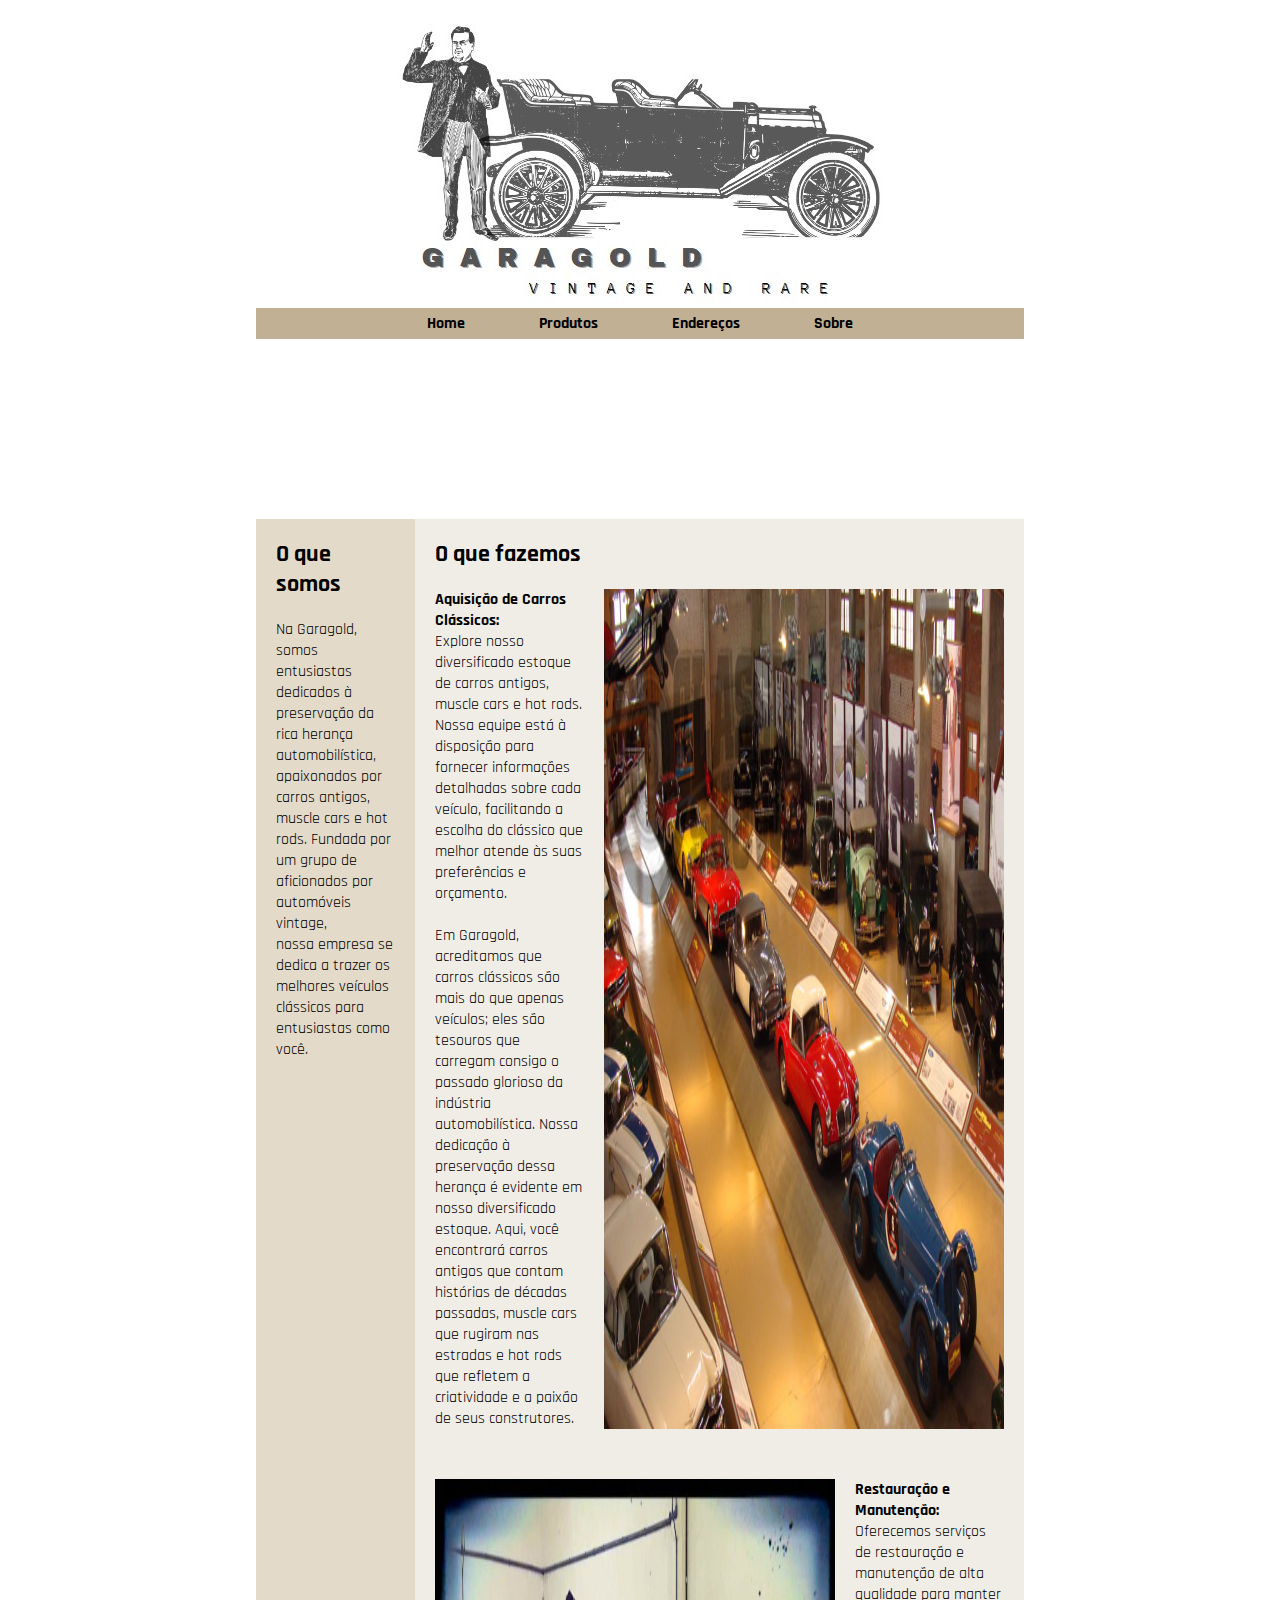
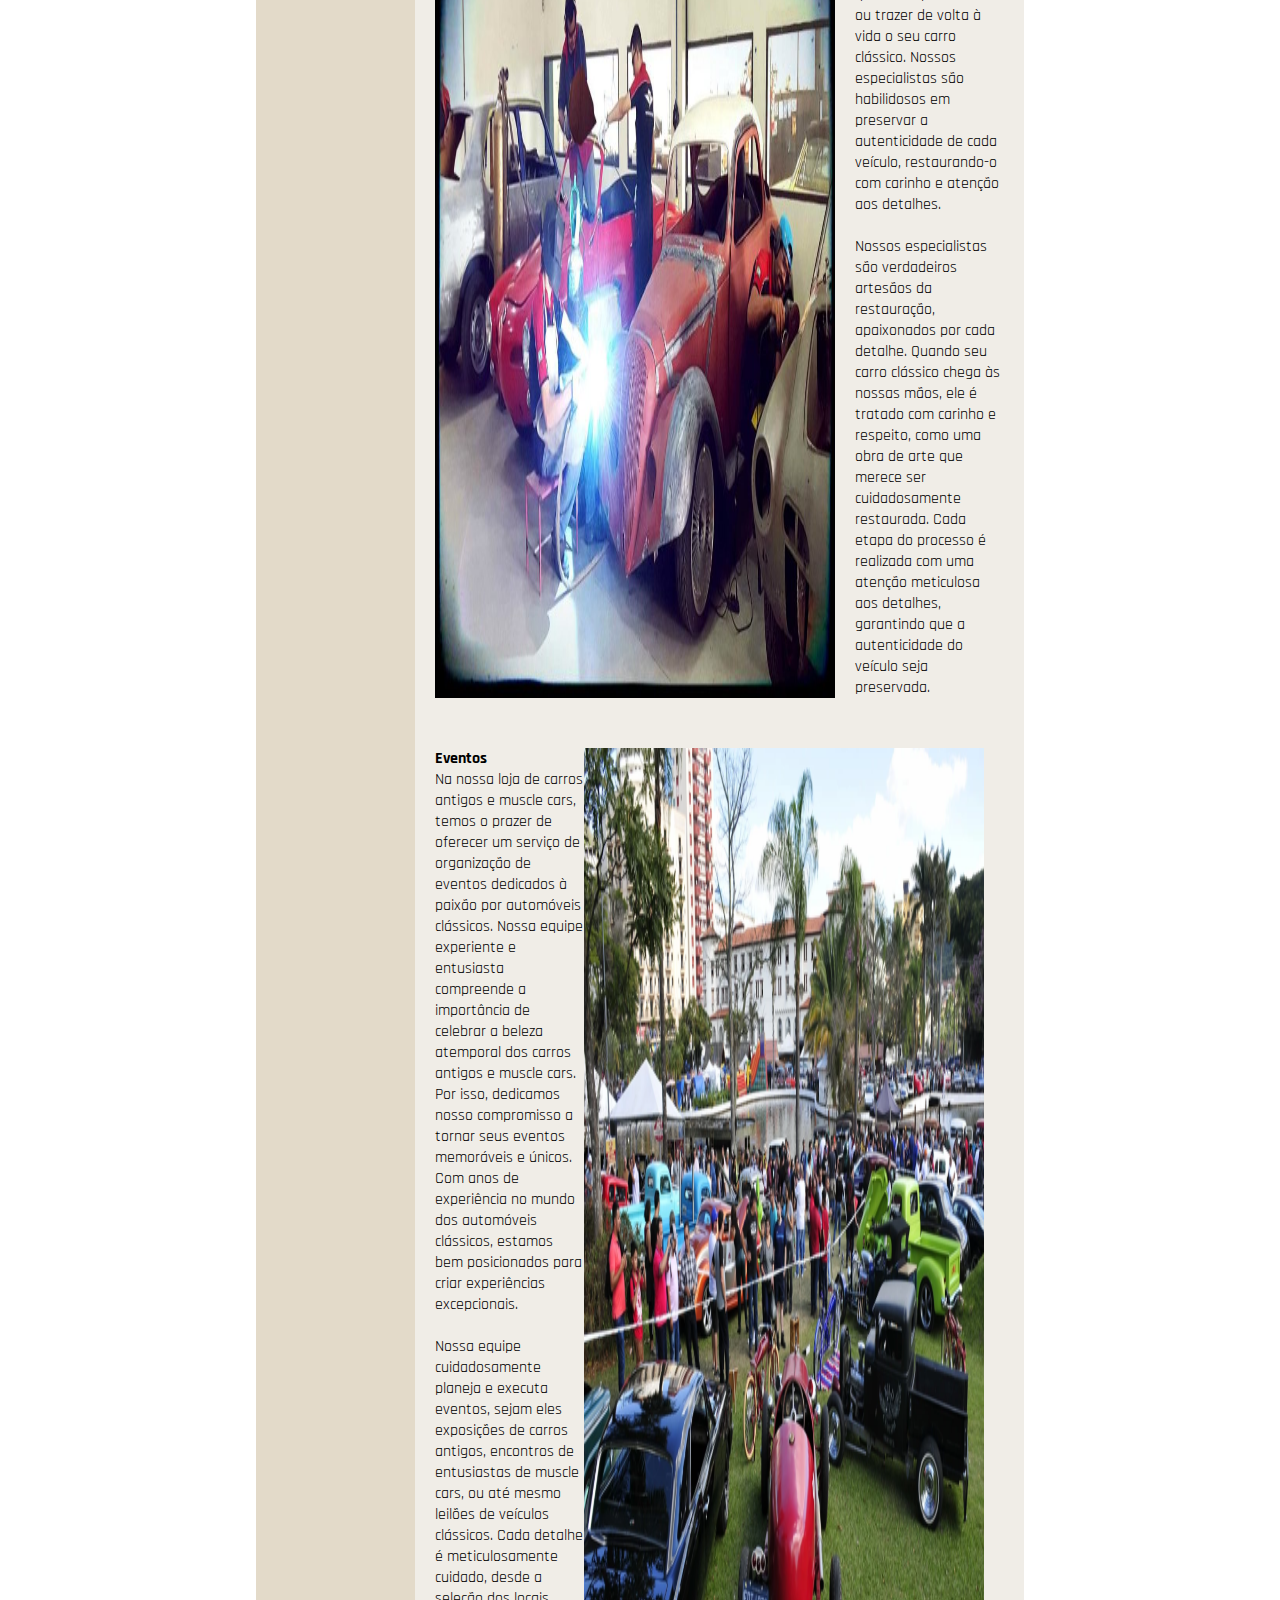
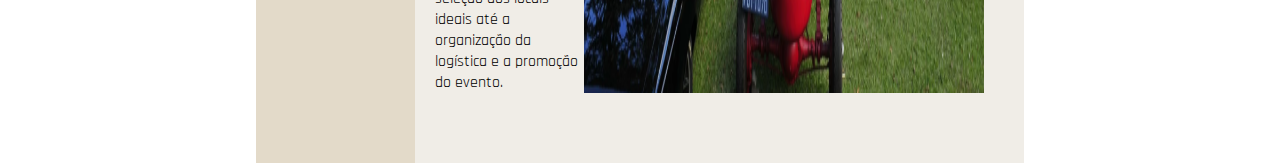
<file: A2 - Parcial 2/index.html>
<!DOCTYPE html>
<html lang="PT-BR">
<head>
    <meta charset="UTF-8">
    <meta name="viewport" content="width=device-width, initial-scale=1.0">
    <meta name="author" content="Felipe Schafranski">
    <meta name="keywords" content="venda de carros, oldschool, muscle cars, carros antigos, alfa romo, bmw325i, DodgeChallenger-1971">
    <link rel="stylesheet" type="text/css" href="style.css">
    <link rel="preconnect" href="https://fonts.googleapis.com">
    <link rel="preconnect" href="https://fonts.gstatic.com" crossorigin>
    <link href="https://fonts.googleapis.com/css2?family=Rajdhani:wght@400;700&display=swap" rel="stylesheet">
    <title>Garagold</title>
</head>

<body class="container">
    <div class="container-body">
        <header>
            <img src="img/Logo.jpg">
            <div class="menu"> 
                    <nav>
                        <ul>
                            <a>Home</a>
                            <a>Produtos</a>
                            <a>Endereços</a>
                            <a>Sobre</a>
                        </ul>
                    </nav>
                </div>
        </header>

        <div class="container-main-inside">
            <main class="main">
                <h2>O que fazemos</h2>
                    <div class="paragrafo-main-1">
                        <div class="texto-paragrafo-main-1">

                            <h4>Aquisição de Carros Clássicos:</h4>

                            <p>Explore nosso diversificado estoque de carros antigos, muscle cars e hot rods. Nossa equipe está
                                à disposição para fornecer informações detalhadas sobre cada veículo, facilitando a escolha do clássico que melhor atende às
                                suas preferências e orçamento.<br><br>
                                Em Garagold, acreditamos que carros clássicos são mais do que apenas veículos; eles são tesouros que carregam consigo o passado
                                glorioso da indústria automobilística. Nossa dedicação à preservação dessa herança é evidente em nosso diversificado estoque. 
                                Aqui, você encontrará carros antigos que contam histórias de décadas passadas, muscle cars que rugiram nas estradas e hot rods 
                                que refletem a criatividade e a paixão de seus construtores.</p>

                        </div>    

                        <img src="img/FotoLoja.jpg">
                        
                    </div>
                    
                    <div class="paragrafo-main-2">
                        <div class="texto-paragrafo-main-2">

                            <h4>Restauração e Manutenção:</h4>

                            <p>Oferecemos serviços de restauração e manutenção de alta qualidade para manter ou trazer de volta à vida
                                o seu carro clássico. Nossos especialistas são habilidosos em preservar a autenticidade de cada veículo,
                                restaurando-o com carinho e atenção aos detalhes.<br><br>
                                Nossos especialistas são verdadeiros artesãos da restauração, apaixonados por cada detalhe. 
                                Quando seu carro clássico chega às nossas mãos, ele é tratado com carinho e respeito, 
                                como uma obra de arte que merece ser cuidadosamente restaurada. Cada etapa do processo é realizada 
                                com uma atenção meticulosa aos detalhes, garantindo que a autenticidade do veículo seja preservada.</p>

                        </div>    

                        <img src="img/RestauracaoCarroAntigo.jpg">
                    </div>

                    <div class="paragrafo-main-3">
                        <div class="texto-paragrafo-main-3">

                            <h4>Eventos</h4>

                            <p>Na nossa loja de carros antigos e muscle cars, temos o prazer de oferecer um serviço de organização de eventos 
                                dedicados à paixão por automóveis clássicos. Nossa equipe experiente e entusiasta compreende a importância de celebrar 
                                a beleza atemporal dos carros antigos e muscle cars. Por isso, dedicamos nosso compromisso a tornar seus eventos memoráveis e únicos.
                                Com anos de experiência no mundo dos automóveis clássicos, estamos bem posicionados para criar experiências excepcionais.<br><br> 
                                Nossa equipe cuidadosamente planeja e executa eventos, sejam eles exposições de carros antigos, encontros de entusiastas de 
                                muscle cars, ou até mesmo leilões de veículos clássicos. Cada detalhe é meticulosamente cuidado, desde a seleção dos locais 
                                ideais até a organização da logística e a promoção do evento.</p>

                        </div>    

                        <img src="img/EventoCarroAntigo.png">
                    </div>
            </main>

            <aside class="aside">
                <h2>O que somos</h2>
                    <div class="paragrafo-aside-1">
                        <p>Na Garagold, somos entusiastas dedicados à preservação da rica herança automobilística,<br> 
                            apaixonados por carros antigos, muscle cars e hot rods. Fundada por um grupo de aficionados por automóveis vintage,<br>
                            nossa empresa se dedica a trazer os melhores veículos clássicos para entusiastas como você.</p>
            </aside>
        </div>
    </div>
</body>

</html>
</file>
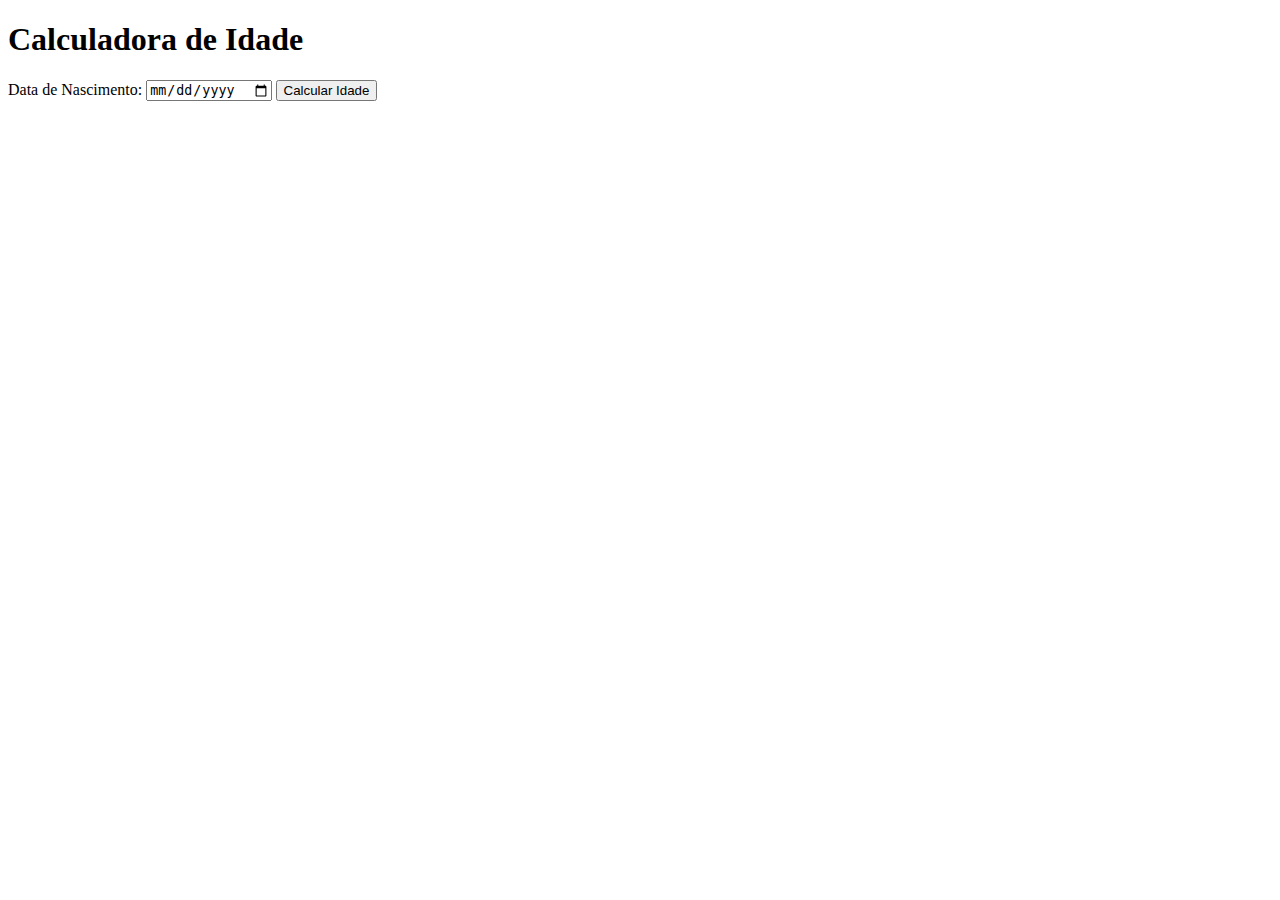
<file: A2 - Parcial 3/Questão 3/index.html>
<!DOCTYPE html>
<html>
  <head>
    <meta charset="UTF-8">
    <meta name="viewport" content="width=device-width, initial-scale=1.0">
    <meta name="author" content="Felipe Schafranski">
    <meta name="keywords" content="Calcula Idade">
    <title>Calcula Idade</title>
    <script src="scripts.js"></script>
  </head>
  <body>
    <h1>Calculadora de Idade</h1>
    <label for="data-nascimento">Data de Nascimento:</label>
    <input type="date" id="data-nascimento">
    <button onclick="calcularIdade()">Calcular Idade</button>
    <p id="idade"></p>
  </body>
</html>
</file>
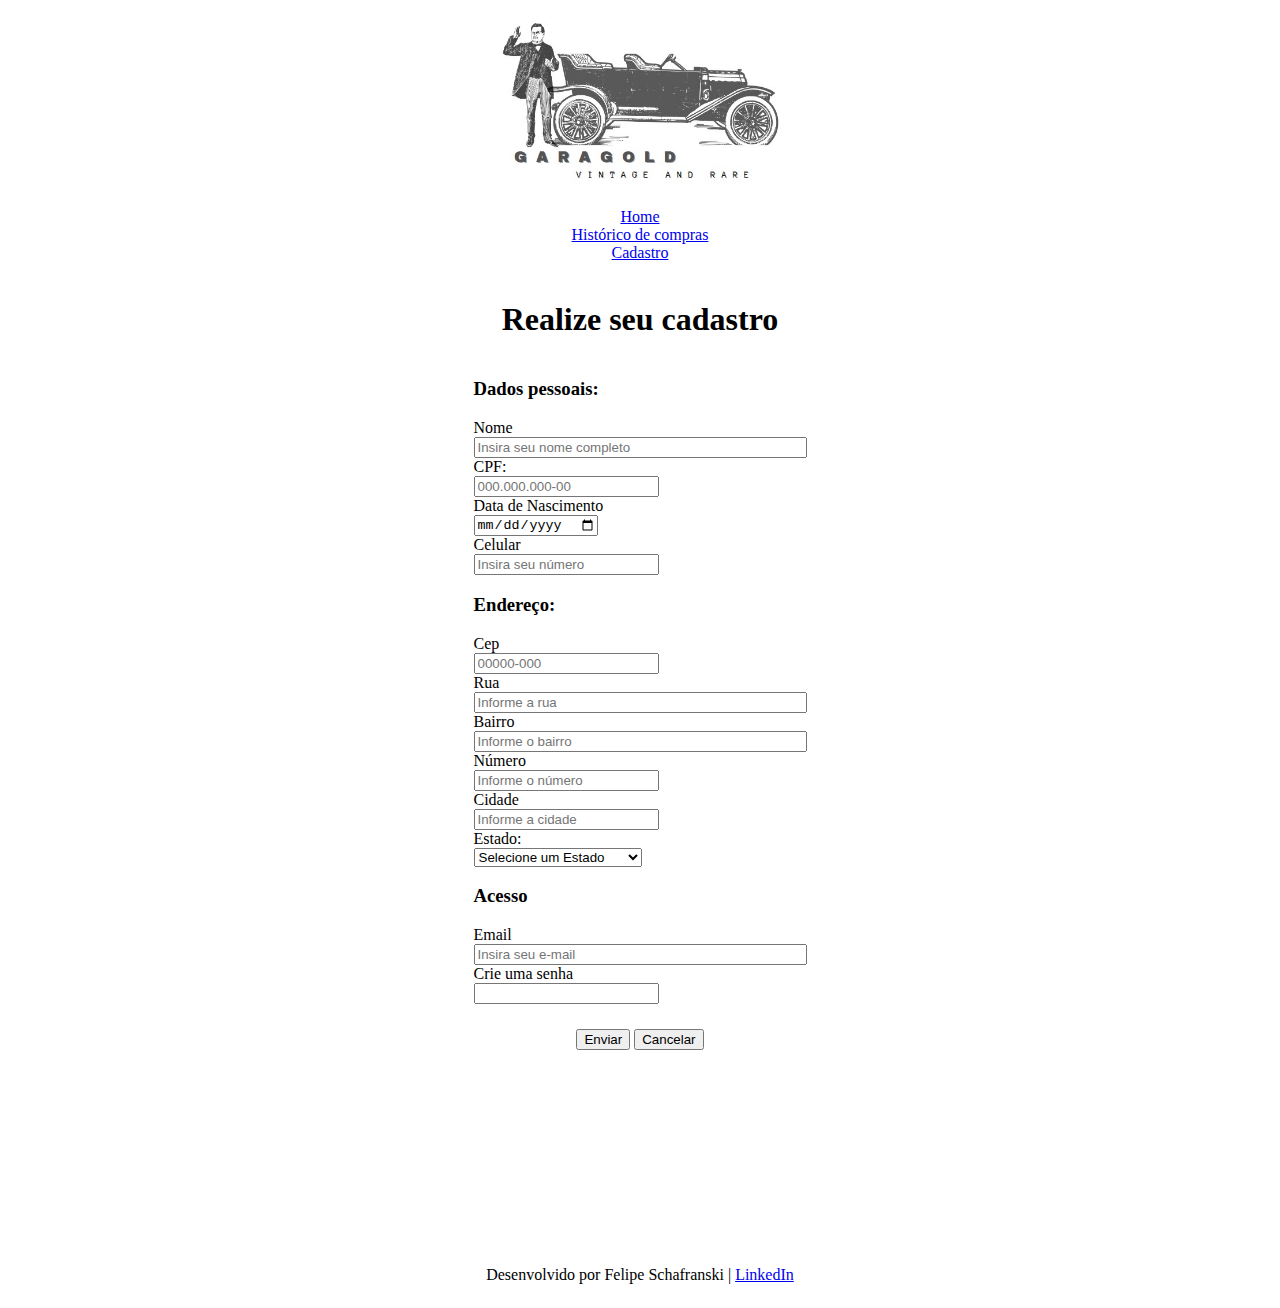
<file: cadastro.html>
<!DOCTYPE html>
<html lang="en">
<head>
    <meta charset="UTF-8">
    <meta name="viewport" content="width=device-width, initial-scale=1.0">
    <meta name="author" content="Felipe Schafranski">
    <meta name="keywords" content="venda de carros, oldschool, muscle cars, carros antigos, alfa romo, bmw325i, DodgeChallenger-1971">
    <title>Garagold</title>
</head>


<body>
    <header>
        <div style="text-align: center; ">
            <img src="img/Logo.jpg" alt="CarNation" style="width: 300px;">
            <nav>
                <ul style="display: inline; margin-right: 20px;">
                    <li><a href="home.html">Home</a></li>
                    <li><a href="historico.html">Histórico de compras</a></li>
                    <li><a href="cadastro.html">Cadastro</a></li>
                </ul>
            </nav>
        </div>
    </header>
    
    <h1 style="display: flex; justify-content: center; align-items: center;">Realize seu cadastro</h1>
    <main style="display: flex; justify-content: center; align-items: center;">

        <form id="fomulario_cadastro">

            <p><h3>Dados pessoais:</h3></p>

            <div>
                <label for="username">Nome<br></label>
                <input type="text" id="username" name="username" placeholder="Insira seu nome completo" style="padding-right: 150px;" />
            </div>
            
            <div>
                <label for="cpf">CPF:<br></label>
                <input type="text" id="cpf" name="cpf" maxlength="14" placeholder="000.000.000-00">
            </div>

            <div>
                <label for="dataNascimento">Data de Nascimento<br></label>
                <input type="date" id="dataNascimento" name="dataNascimento" />
            </div>

            <div>
                <label for="celular">Celular<br></label>
                <input type="number" id="celular" name="celular" placeholder="Insira seu número"/>
            </div>

            <p><h3>Endereço:</h3></p>

            <div>
                <label for="cep">Cep<br></label>
                <input type="text" id="cep" name="cep" maxlength="9" placeholder="00000-000"/>
            </div>

            <div>
                <label for="bairro">Rua<br></label>
                <input type="text" id="rua" name="rua" placeholder="Informe a rua" style="padding-right: 150px;"/>
            </div>
            
            <div>
                <label for="bairro">Bairro<br></label>
                <input type="text" id="bairro" name="bairro" placeholder="Informe o bairro" style="padding-right: 150px;"/>
            </div>

            <div>
                <label for="numero">Número<br></label>
                <input type="number" id="numero" name="numero" placeholder="Informe o número"/>
            </div>

            <div>
                <label for="cidade">Cidade<br></label>
                <input type="text" id="cidade" name="cidade" placeholder="Informe a cidade"/>
            </div>

            <div>
                <label for="estado">Estado:<br></label>
                <select id="estado" name="estado" style="padding-right: 20px;">
                    <option value="">Selecione um Estado</option>
                    <option value="AC">Acre</option>
                    <option value="AL">Alagoas</option>
                    <option value="AP">Amapá</option>
                    <option value="AM">Amazonas</option>
                    <option value="BA">Bahia</option>
                    <option value="CE">Ceará</option>
                    <option value="DF">Distrito Federal</option>
                    <option value="ES">Espírito Santo</option>
                    <option value="GO">Goiás</option>
                    <option value="MA">Maranhão</option>
                    <option value="MT">Mato Grosso</option>
                    <option value="MS">Mato Grosso do Sul</option>
                    <option value="MG">Minas Gerais</option>
                    <option value="PA">Pará</option>
                    <option value="PB">Paraíba</option>
                    <option value="PR">Paraná</option>
                    <option value="PE">Pernambuco</option>
                    <option value="PI">Piauí</option>
                    <option value="RJ">Rio de Janeiro</option>
                    <option value="RN">Rio Grande do Norte</option>
                    <option value="RS">Rio Grande do Sul</option>
                    <option value="RO">Rondônia</option>
                    <option value="RR">Roraima</option>
                    <option value="SC">Santa Catarina</option>
                    <option value="SP">São Paulo</option>
                    <option value="SE">Sergipe</option>
                    <option value="TO">Tocantins</option>
                </select>
            </div>



            <p><h3>Acesso</h3></p>

            <div>
                <label for="email">Email</label>
                <br>
                <input type="email" id="email" name="email" placeholder="Insira seu e-mail" style="padding-right: 150px;" />
            </div>

            <div>
                <label for="senha">Crie uma senha</label>
                <br>
                <input type="password" id="senha" name="senha"/>
            </div>
    
            <div style="text-align: center; padding-top: 25px;">
                <button type="submit">Enviar</button>
                <button type="reset">Cancelar</button>
            </div>

        </form>
    </main>

    <footer style="display: flex; justify-content: center; align-items: center; padding-top: 200px;">
        <p>Desenvolvido por Felipe Schafranski  |  <a href="https://www.linkedin.com/in/felipe-schafranski-15886b217/">LinkedIn</a></p>
    </footer>
</body>
</html>
</file>
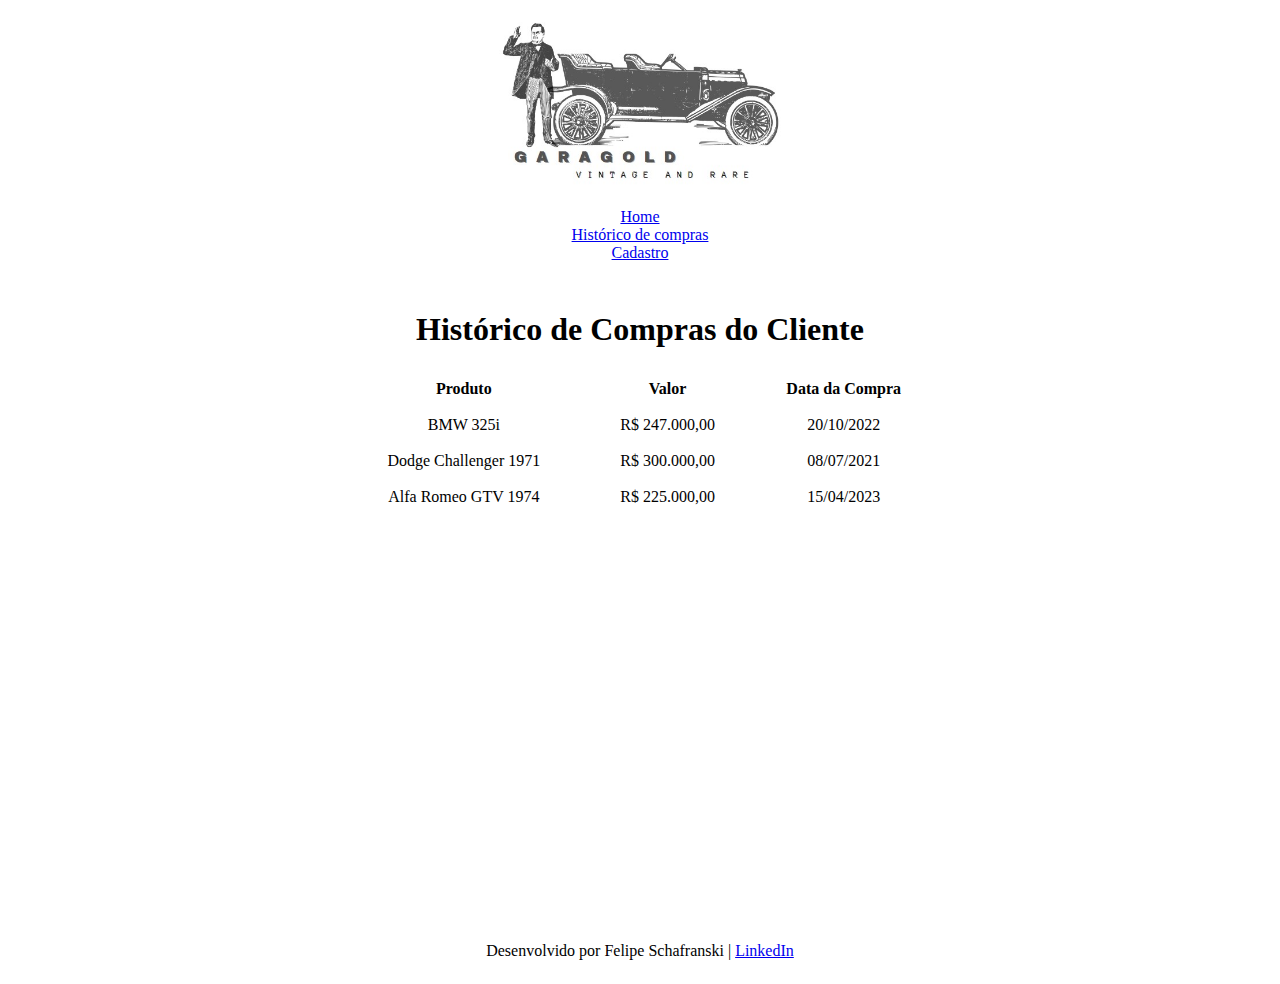
<file: historico.html>
<!DOCTYPE html>
<html lang="en">
<head>
    <meta charset="UTF-8">
    <meta name="viewport" content="width=device-width, initial-scale=1.0">
    <meta name="author" content="Felipe Schafranski">
    <meta name="keywords" content="venda de carros, oldschool, muscle cars, carros antigos, alfa romo, bmw325i, DodgeChallenger-1971">
    <title>Garagold</title>
</head>

<body>

    <header>
        <div style="text-align: center; ">
            <img src="img/Logo.jpg" alt="CarNation" style="width: 300px;">
            <nav>
                <ul style="display: inline; margin-right: 20px;">
                    <li><a href="home.html">Home</a></li>
                    <li><a href="historico.html">Histórico de compras</a></li>
                    <li><a href="cadastro.html">Cadastro</a></li>
                </ul>
            </nav>
        </div>
    </header>

    <main>
        <div style="max-width: 600px; margin: 0 auto; padding: 10px;">
            <h1 style="text-align: center;">Histórico de Compras do Cliente</h1>
            <table style="width: 100%; margin-top: 10px;">
                <thead>
                    <tr>
                        <th style="padding: 8px; ;">Produto</th>
                        <th style="padding: 8px;">Valor</th>
                        <th style="padding: 8px;">Data da Compra</th>
                    </tr>
                </thead>
                <tbody>
                    <tr style="text-align: center;">
                        <td style="padding: 8px;">BMW 325i</td>
                        <td style="padding: 8px;">R$ 247.000,00</td>
                        <td style="padding: 8px;">20/10/2022</td>
                    </tr>

                    <tr style="text-align: center;">
                        <td style="padding: 8px;">Dodge Challenger 1971</td>
                        <td style="padding: 8px;">R$ 300.000,00</td>
                        <td style="padding: 8px;">08/07/2021</td>
                    </tr>

                    <tr style="text-align: center;">
                        <td style="padding: 8px;">Alfa Romeo GTV 1974</td>
                        <td style="padding: 8px;">R$ 225.000,00</td>
                        <td style="padding: 8px;">15/04/2023</td>
                    </tr>
                </tbody>
            </table>
        </div>
    </main>

    <footer style="display: flex; justify-content: center; align-items: center; padding-top: 400px;">
        <p>Desenvolvido por Felipe Schafranski  |  <a href="https://www.linkedin.com/in/felipe-schafranski-15886b217/">LinkedIn</a></p>
    </footer>
</body>
</html>
</file>
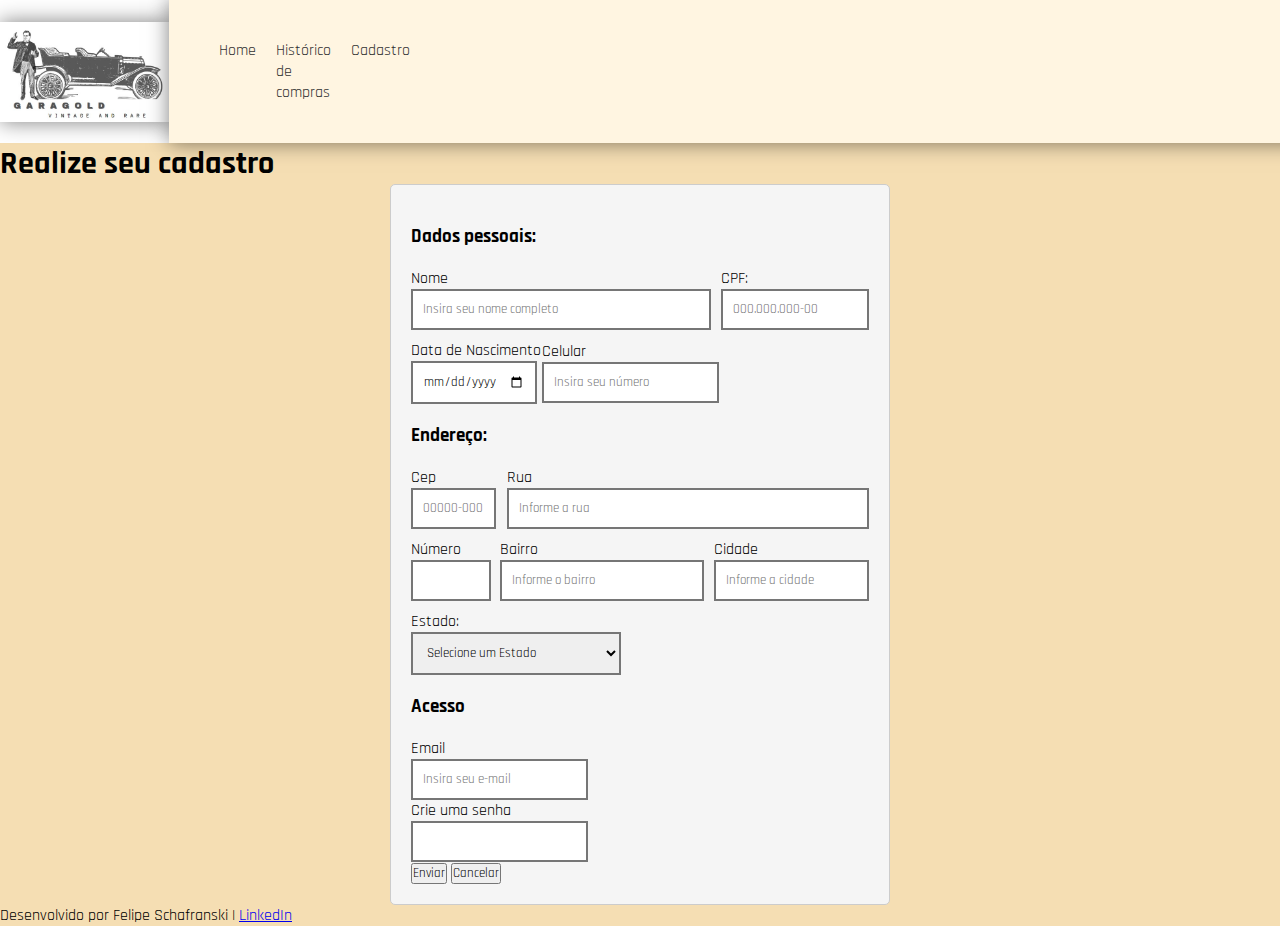
<file: A2 - Parcial 1/cadastro.html>
<!DOCTYPE html>
<html lang="pt-br">
<head>
    <meta charset="UTF-8">
    <meta name="viewport" content="width=device-width, initial-scale=1.0">
    <meta name="author" content="Felipe Schafranski">
    <meta name="keywords" content="venda de carros, oldschool, muscle cars, carros antigos, alfa romo, bmw325i, DodgeChallenger-1971">
    <link rel="stylesheet" type="text/css" href="styles.css">
    <link rel="preconnect" href="https://fonts.googleapis.com">
    <link rel="preconnect" href="https://fonts.gstatic.com" crossorigin>
    <link href="https://fonts.googleapis.com/css2?family=Rajdhani:wght@400;700&display=swap" rel="stylesheet">
    <title>Garagold</title>
</head>

<body class="container">
        <header class="header">
            <div class="header-container">
                    <img src="img/Logo.jpg" alt="CarNation">
                <div class="menu">
                    <nav>
                        <ul>
                            <li><a href="home.html">Home</a></li>
                            <li><a href="historico.html">Histórico de compras</a></li>
                            <li><a href="cadastro.html">Cadastro</a></li>
                        </ul>
                    </nav>
                </div>
            </div>
        </header>
    <h1>Realize seu cadastro</h1>
    <main class="main">
        <div class="form-container">
            <form id="fomulario_cadastro" class="form">

                <p><h3>Dados pessoais:</h3></p>
            <div class="form-grupo">   
                <div class="form-item">
                    <label for="username">Nome<br></label>
                    <input type="text" id="username" name="username" placeholder="Insira seu nome completo" />
                </div>
                
                <div class="form-item">
                    <label for="cpf">CPF:<br></label>
                    <input type="text" id="cpf" name="cpf" maxlength="14" placeholder="000.000.000-00">
                </div>
            </div>

            <div class="form-grupo">
                <div class="form-item">
                    <label for="dataNascimento">Data de Nascimento<br></label>
                    <input type="date" id="dataNascimento" name="dataNascimento" />
                </div>

                <div class="form-item">
                    <label for="celular">Celular<br></label>
                    <input type="number" id="celular" name="celular" placeholder="Insira seu número"/>
                </div>
            </div>    

                <p><h3>Endereço:</h3></p>

            <div class="form-grupo">    
                <div  class="form-item">
                    <label for="cep">Cep<br></label>
                    <input type="text" id="cep" name="cep" maxlength="9" placeholder="00000-000"/>
                </div>

                <div  class="form-item">
                    <label for="rua">Rua<br></label>
                    <input type="text" id="rua" name="rua" placeholder="Informe a rua"/>
                </div>
            </div>

            <div class="form-grupo"> 
                <div  class="form-item">
                    <label for="numero">Número<br></label>
                    <input type="number" id="numero" name="numero" />
                </div>
                
                <div  class="form-item">
                    <label for="bairro">Bairro<br></label>
                    <input type="text" id="bairro" name="bairro" placeholder="Informe o bairro"/>
                </div>

                <div  class="form-item">
                    <label for="cidade">Cidade<br></label>
                    <input type="text" id="cidade" name="cidade" placeholder="Informe a cidade"/>
                </div>
            </div> 

                <div  class="form-item">
                    <label for="estado">Estado:<br></label>
                    <select id="estado" name="estado">
                        <option value="">Selecione um Estado</option>
                        <option value="AC">Acre</option>
                        <option value="AL">Alagoas</option>
                        <option value="AP">Amapá</option>
                        <option value="AM">Amazonas</option>
                        <option value="BA">Bahia</option>
                        <option value="CE">Ceará</option>
                        <option value="DF">Distrito Federal</option>
                        <option value="ES">Espírito Santo</option>
                        <option value="GO">Goiás</option>
                        <option value="MA">Maranhão</option>
                        <option value="MT">Mato Grosso</option>
                        <option value="MS">Mato Grosso do Sul</option>
                        <option value="MG">Minas Gerais</option>
                        <option value="PA">Pará</option>
                        <option value="PB">Paraíba</option>
                        <option value="PR">Paraná</option>
                        <option value="PE">Pernambuco</option>
                        <option value="PI">Piauí</option>
                        <option value="RJ">Rio de Janeiro</option>
                        <option value="RN">Rio Grande do Norte</option>
                        <option value="RS">Rio Grande do Sul</option>
                        <option value="RO">Rondônia</option>
                        <option value="RR">Roraima</option>
                        <option value="SC">Santa Catarina</option>
                        <option value="SP">São Paulo</option>
                        <option value="SE">Sergipe</option>
                        <option value="TO">Tocantins</option>
                    </select>
                </div>

                <p><h3>Acesso</h3></p>

                <div class="form-item">
                    <label for="email">Email</label>
                    <br>
                    <input type="email" id="email" name="email" placeholder="Insira seu e-mail"/>
                </div>

                <div class="form-item">
                    <label for="senha">Crie uma senha</label>
                    <br>
                    <input type="password" id="senha" name="senha"/>
                </div>
        
                <div>
                    <button type="submit">Enviar</button>
                    <button type="reset">Cancelar</button>
                </div> 
            </form>
        </div>    
    </main>

    <footer>
        <p>Desenvolvido por Felipe Schafranski  |  <a href="https://www.linkedin.com/in/felipe-schafranski-15886b217/">LinkedIn</a></p>
    </footer>
</body>
</html>
</file>
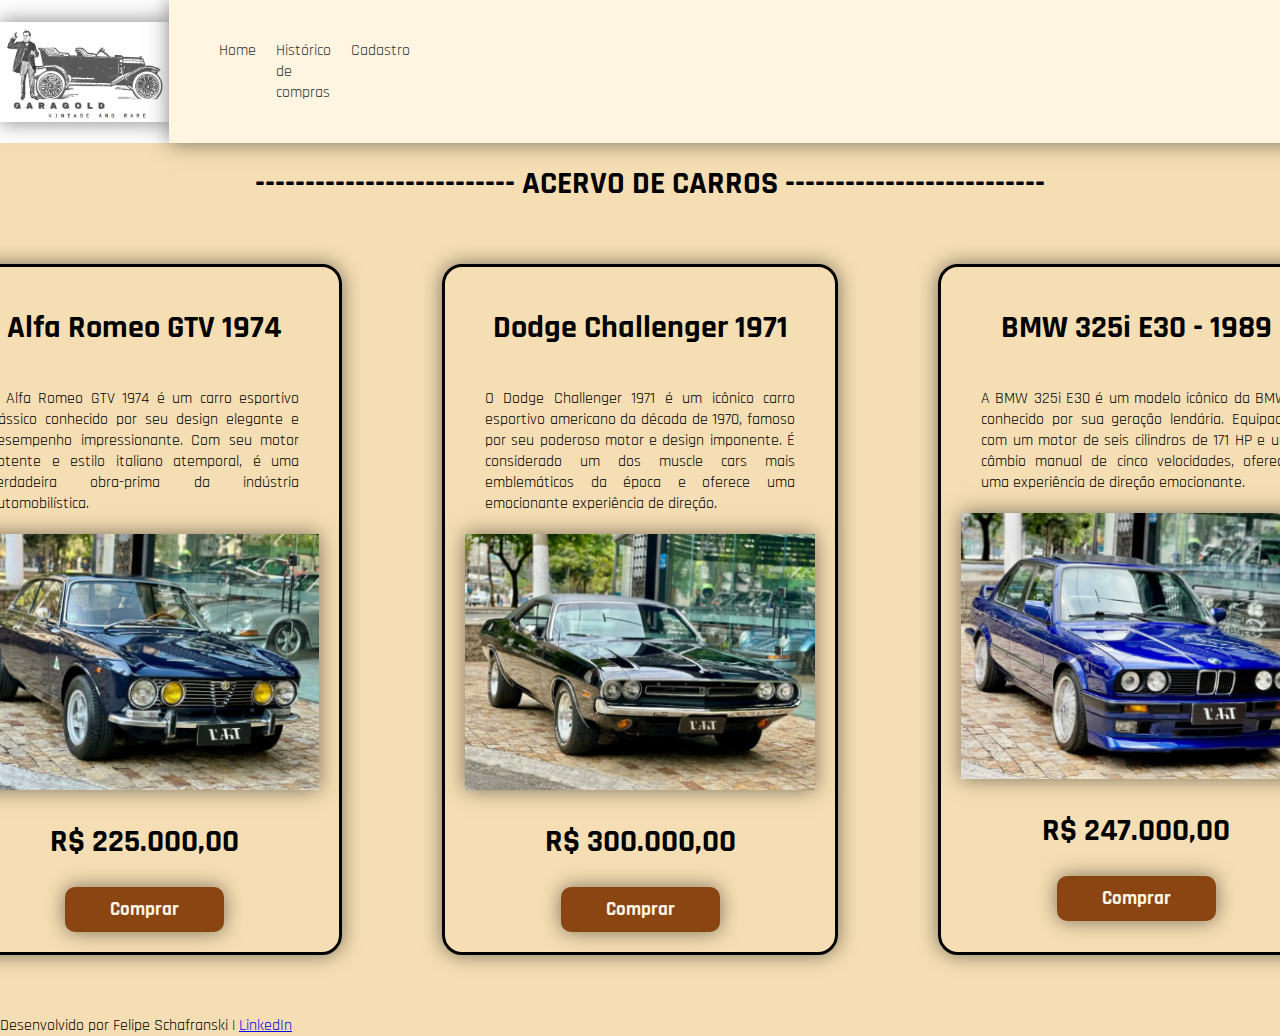
<file: A2 - Parcial 1/home.html>
<!DOCTYPE html>
<html lang="pt-br">
<head>
    <meta charset="UTF-8">
    <meta name="viewport" content="width=device-width, initial-scale=1.0">
    <meta name="author" content="Felipe Schafranski">
    <meta name="keywords" content="venda de carros, oldschool, muscle cars, carros antigos, alfa romo, bmw325i, DodgeChallenger-1971">
    <link rel="stylesheet" type="text/css" href="styles.css">
    <link rel="preconnect" href="https://fonts.googleapis.com">
    <link rel="preconnect" href="https://fonts.gstatic.com" crossorigin>
    <link href="https://fonts.googleapis.com/css2?family=Rajdhani:wght@400;700&display=swap" rel="stylesheet">
    <title>Garagold</title>
</head>

<body class="container">
        <header class="header">
            <div class="header-container">
                    <img src="img/Logo.jpg" alt="CarNation">
                <div class="menu">
                    <nav>
                        <ul>
                            <li><a href="home.html">Home</a></li>
                            <li><a href="historico.html">Histórico de compras</a></li>
                            <li><a href="cadastro.html">Cadastro</a></li>
                        </ul>
                    </nav>
                </div>
            </div>
        </header>

    <main class="main">
        <h2>-------------------------- ACERVO DE CARROS --------------------------</h2>
        <div class="anuncios">
                <div class="anuncio">
                    <li>
                        <h3>Alfa Romeo GTV 1974</h3>
                        <p>O Alfa Romeo GTV 1974 é um carro esportivo clássico conhecido por seu design elegante e desempenho impressionante.
                            Com seu motor potente e estilo italiano atemporal, é uma verdadeira obra-prima da indústria automobilística.</p>
                        <img src="img/AlfaRomeoGTV-1974.PNG" alt="AlfaRomeoGTV-1974">
                       <!--<video width="400" height="300" controls autoplay loop>-->
                            <!--<source src="videos/alfaVideo.mp4" type="video/mp4"-->
                        <!--</video>-->
                        <h4>R$ 225.000,00</h4>
                        <a href="cadastro.html">
                        <button>Comprar</button>
                        </a>
                    </li>
                </div>
        
                <div class="anuncio">
                    <li>
                        <h3>Dodge Challenger 1971</h3>
                        <p>O Dodge Challenger 1971 é um icônico carro esportivo americano da década de 1970, famoso por seu poderoso motor e design imponente.
                            É considerado um dos muscle cars mais emblemáticos da época e oferece uma emocionante experiência de direção.</p>
                        <img src="img/DodgeChallenger-1971.PNG" alt="DodgeChallenger-1971">
                        <!--<video width="400" height="300" controls autoplay loop>-->
                                <!--<source src="videos/dodgeVideo.mp4" type="video/mp4">-->
                        <!--</video>-->
                        <h4>R$ 300.000,00</h4>
                        <a href="cadastro.html">
                        <button>Comprar</button>
                        </a>
                    </li>
                </div>

                <div class="anuncio">
                    <li>
                        <h3>BMW 325i E30 - 1989</h3>
                        <p>
                            A BMW 325i E30 é um modelo icônico da BMW, conhecido por sua geração lendária. Equipado com um motor de seis cilindros de 171 HP
                            e um câmbio manual de cinco velocidades, oferece uma experiência de direção emocionante.</p>
                        <img src="img/bmw325i.png" alt="bmw325i">
                        <!--<video width="400" height="300" controls autoplay loop>-->
                            <!--<source src="videos/bmw325i.mp4" type="video/mp4">-->
                        <!--</video>-->
                        <h4>R$ 247.000,00</h4>
                        <a href="cadastro.html">
                        <button>Comprar</button>
                        </a>
                    </li>
                </div>
        </div>   

    </main>

    <footer>
        <p>Desenvolvido por Felipe Schafranski | <a href="https://www.linkedin.com/in/felipe-schafranski-15886b217/">LinkedIn</a></p>
    </footer>
</body>
</html>
</file>
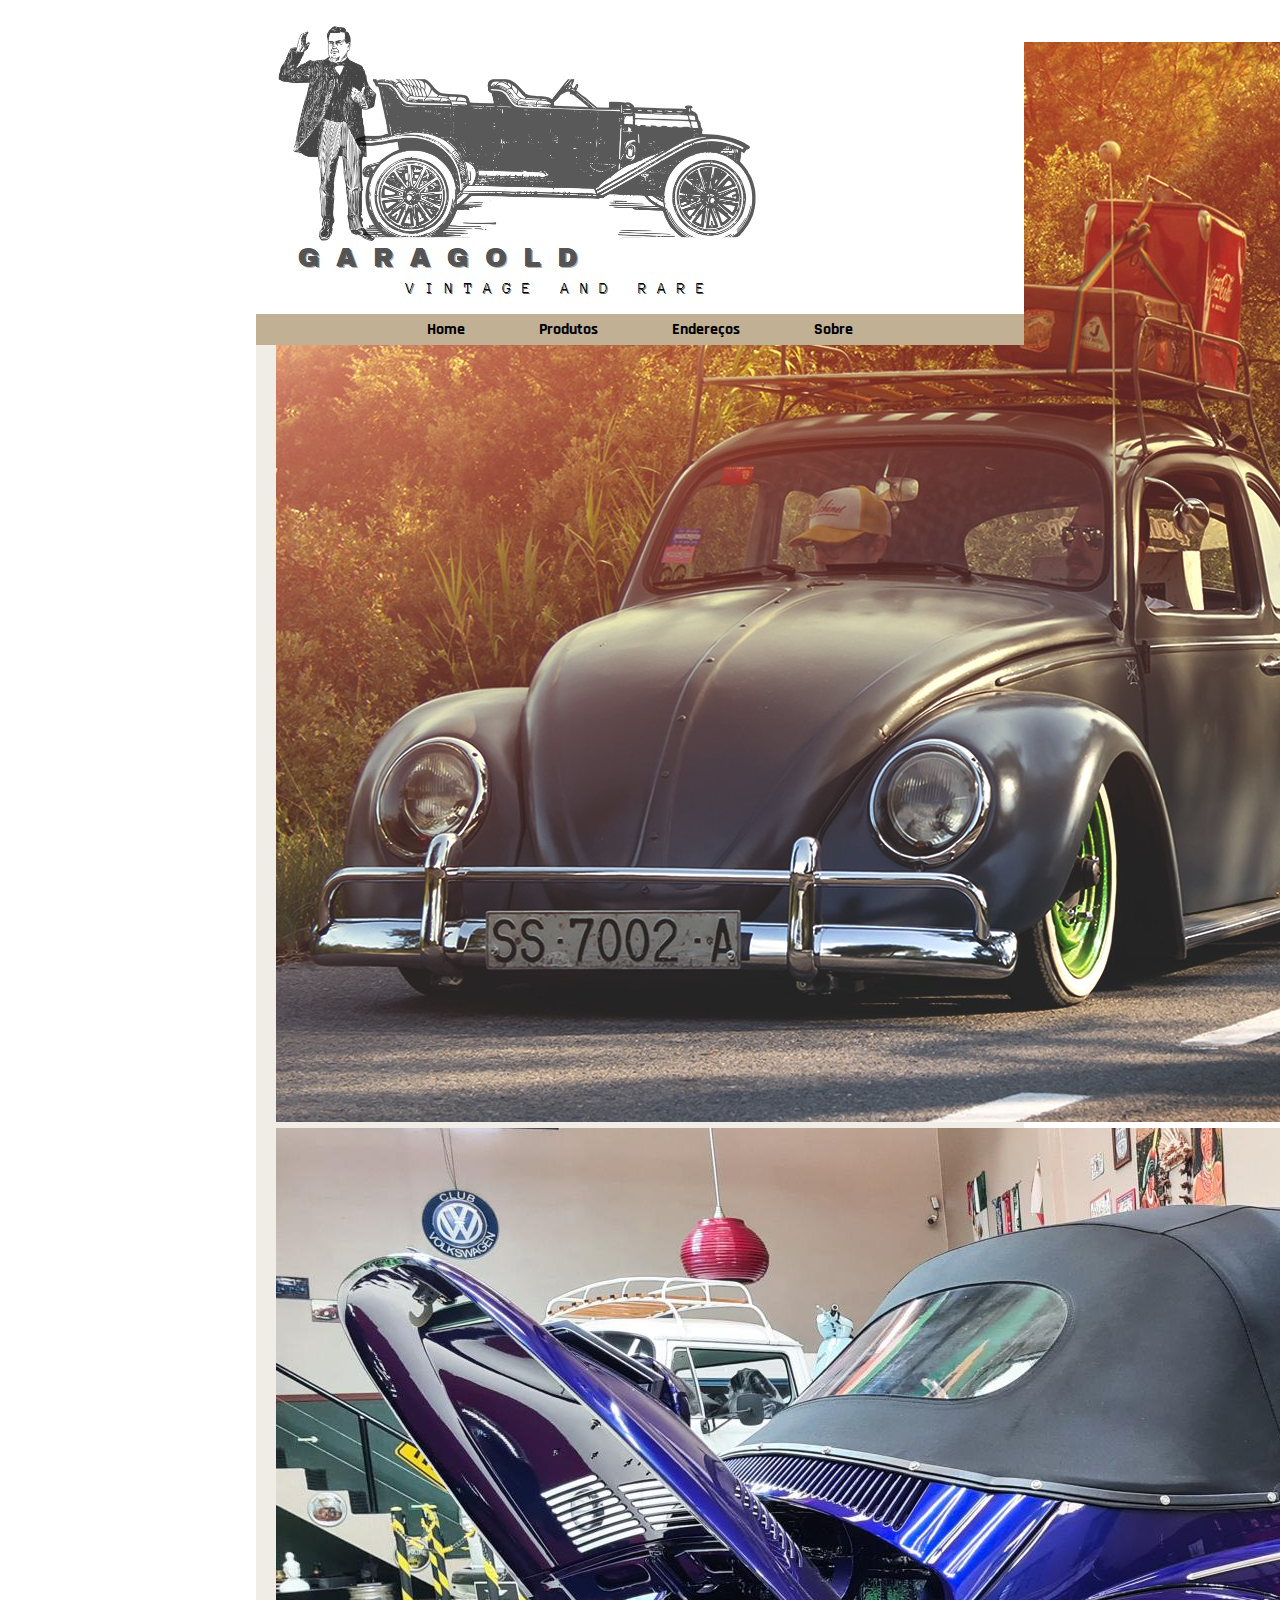
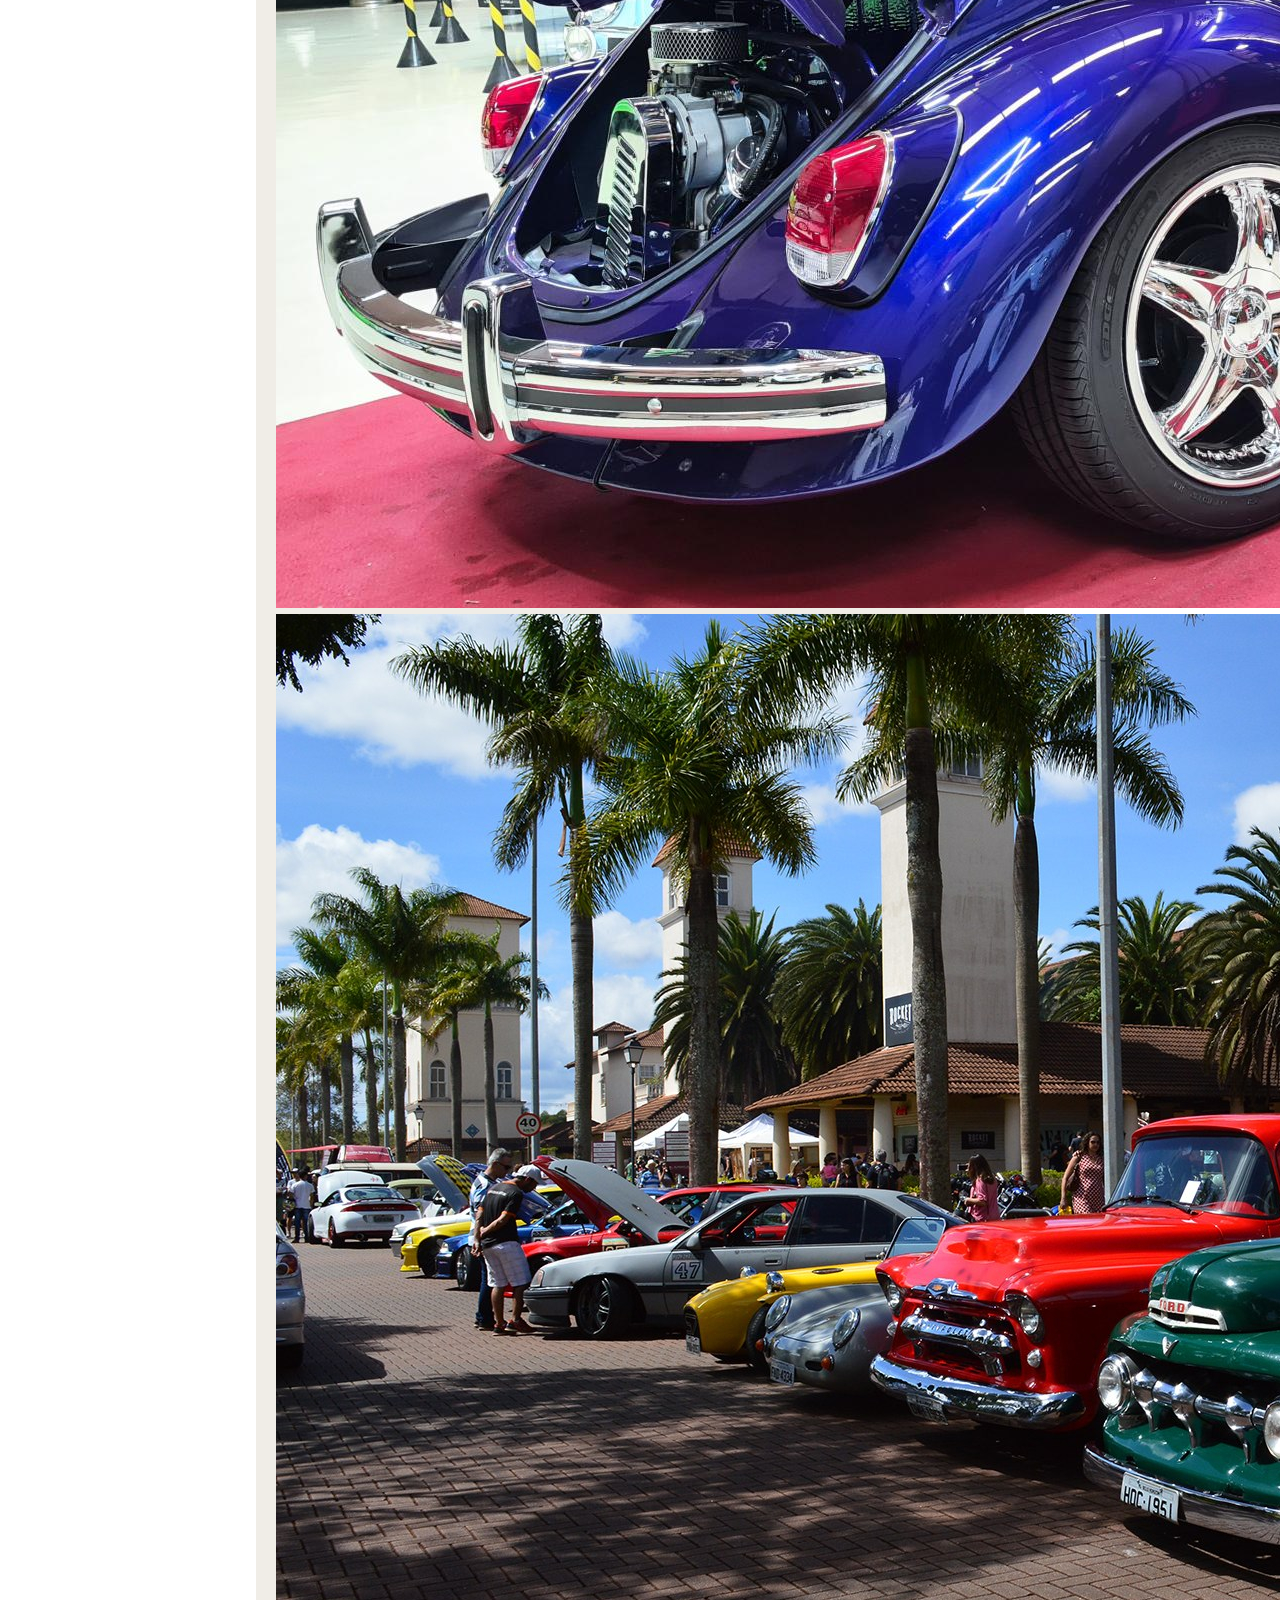
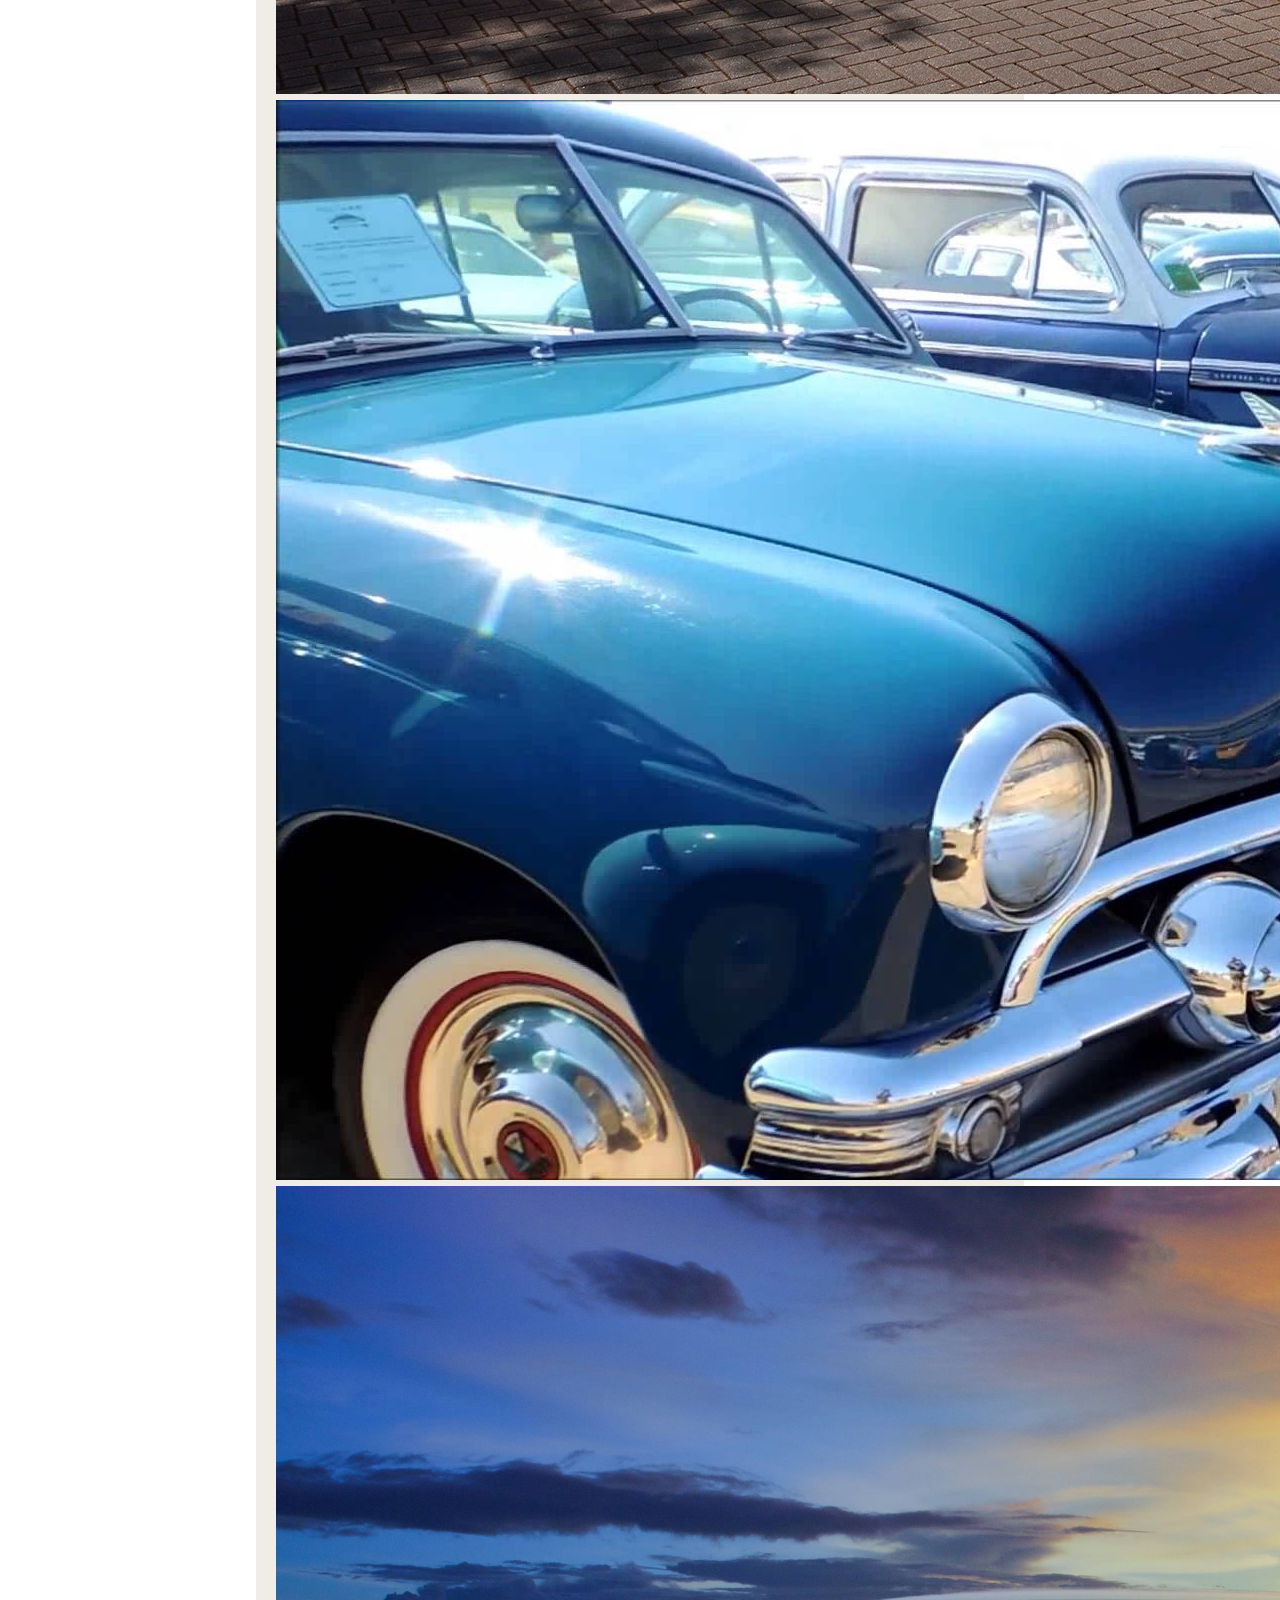
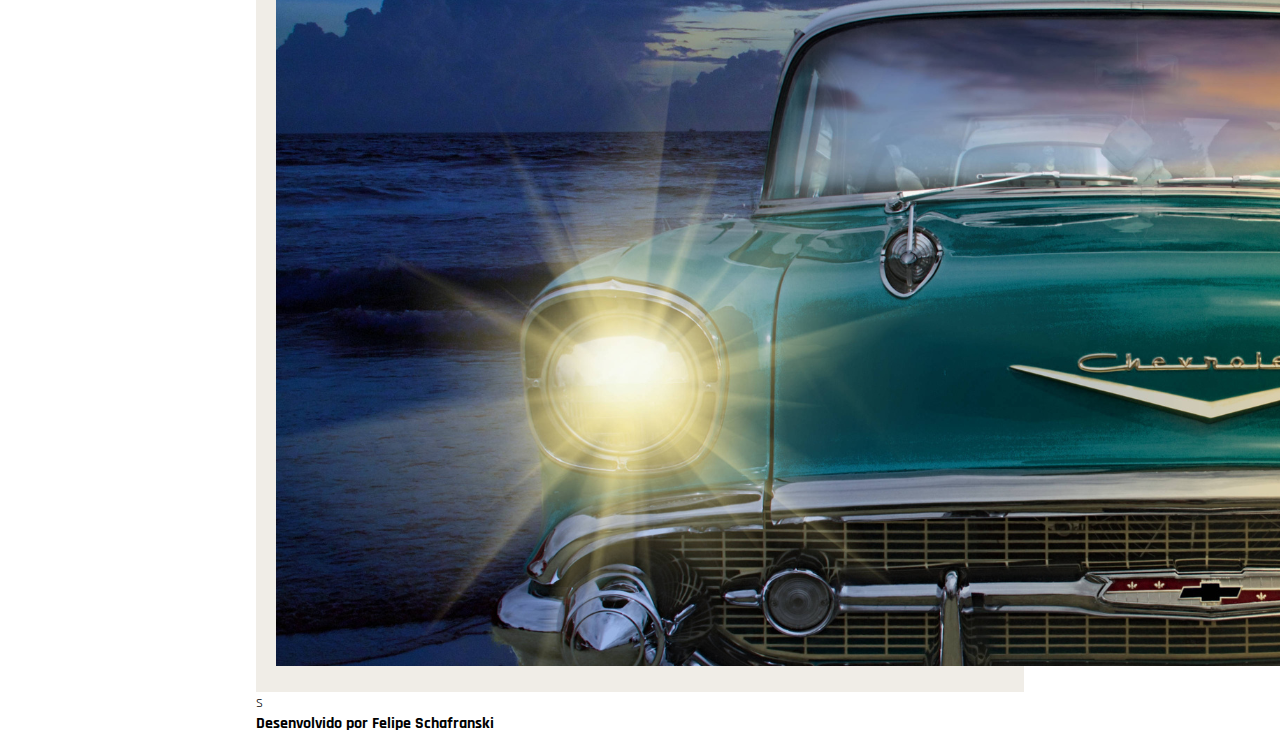
<file: A2 - Parcial 2/grid.html>
<!DOCTYPE html>
<html lang="PT-BR">
<head>
    <meta charset="UTF-8">
    <meta name="viewport" content="width=device-width, initial-scale=1.0">
    <meta name="author" content="Felipe Schafranski">
    <meta name="keywords" content="venda de carros, oldschool, muscle cars, carros antigos, alfa romo, bmw325i, DodgeChallenger-1971">
    <link rel="stylesheet" type="text/css" href="style.css">
    <link rel="preconnect" href="https://fonts.googleapis.com">
    <link rel="preconnect" href="https://fonts.gstatic.com" crossorigin>
    <link href="https://fonts.googleapis.com/css2?family=Rajdhani:wght@400;700&display=swap" rel="stylesheet">
    <title>Garagold Grid</title>
</head>
<body class="container">
    <div class="container-body">
        <header>
            <div class="container-header">
                <div class="container-logo">
                    <img src="img/Logo.jpg">
                </div>
                    <div class="menu"> 
                        <nav>
                            <ul>
                                <a>Home</a>
                                <a>Produtos</a>
                                <a>Endereços</a>
                                <a>Sobre</a>
                            </ul>
                        </nav>
                    </div>
            </div>
        </header>

        <main class="main-grid">
            <button>
                <a href="index.html">
                    <b>VOLTAR À PÁGINA PRINCIPAL</b>
                </a>
            </button>

            <div class="grid-dupla">
                <div>
                    <img src="img/grid1.jpg" alt="Imagem 1">
                </div>
                <div>
                    <img src="img/grid4.jpg" alt="Imagem 2">
                </div>
            </div>

                <div class="grid-unica">
                    <img src="img/grid5.jpg" alt="Imagem 3">
                </div>

            <div class="grid-dupla">
                <div>
                    <img src="img/grid6.jpg" alt="Imagem 4">
                </div>
                <div>
                    <img src="img/grid8.png" alt="Imagem 5">
                </div>
            </div>
        </main>
s
        <footer class="container-footer">
            <p><b>Desenvolvido por Felipe Schafranski</b></p>
        </footer>
    </div>
</body>
</file>
<file: A2 - Parcial 2/style.css>
* {
    margin: 0;
    padding: 0;
    box-sizing: border-box;
    font-family: 'Rajdhani', sans-serif;
}



.container {
    position: relative;
    margin-left: 20%;
    margin-right: 20%;
}

.container-header {
    position: fixed;
    top: 0;
    left: 0;
    right: 0;
    background-color: #fff; /* Adicione a cor de fundo desejada */
    margin-left: 20%;
    margin-right: 20%;
}

.container-body {
    position: relative;
    width: 100%;
    max-width: 100%;
}

.menu {
    background-color: rgb(194, 176, 149);
    width: 100%;
    justify-content: center;
    align-items: center;
    text-align: center;
    padding: 5px;
}

.menu a {
    margin: 0 35px;
    font-weight: bold;

}

header {
    justify-content: center;
    align-items: center;
    display: flex;
    flex-wrap: nowrap;
    flex-direction: column;
}




.container-main-inside {
    justify-content: center;
    display: flex;
    flex-wrap: nowrap;
    flex-direction: row-reverse;
    margin-top: 180px;
}

main {
    padding: 20px;
    background-color: #f0ede7;
}

main h2 {
    margin-bottom: 20px;
}

aside {
    padding: 20px;
    text-align: start;
    background-color: #E3DAC9;
}

aside h2 {
    margin-bottom: 20px;
}

.paragrafo-main-1 {
    display: flex;
    margin-bottom: 50px;
}

.paragrafo-main-1 img{
    width: 400px;
    margin-left: 20px;
}

.paragrafo-main-2 {
    display: flex;
    margin-bottom: 50px;
    flex-direction: row-reverse;
}

.paragrafo-main-2 img{
    width: 400px;
    margin-right: 20px;
}

.paragrafo-main-3 {
    display: flex;
    margin-bottom: 50px;
    flex-direction: row;
}

.paragrafo-main-3 img{
    width: 400px;
    margin-right: 20px;
}





@media (max-width: 480px) {



* {
    margin: 0;
    padding: 0;
    box-sizing: border-box;
    font-family: 'Rajdhani', sans-serif;
}

.container {
    position: relative;
    margin: 0 auto; 
    max-width: 100%; 
    padding: 10px; 
}

.container-header {
    position: fixed;
    top: 0;
    left: 0;
    right: 0;
    background-color: #fff;
    z-index: 100;
    align-items: center;
    text-align: center;
    
}

.container-body {
    padding: 10px;
}

.menu {
    background-color: rgb(194, 176, 149);
    text-align: center;
    padding: 5px;
    max-width: 100%;
}

.menu a {
    margin: 0 10px; 
    font-weight: bold;
}

.menu img{
max-width: 100%;

}

header {
    display: flex;
    flex-direction: column;
    align-items: center;
}

.container-main-inside {
    display: flex;
    flex-direction: column;
}

main {
    padding: 20px;
    background-color: #f0ede7;
}

main h2 {
    margin-bottom: 20px;
}

aside {
    padding: 20px;
    text-align: start;
    background-color: #E3DAC9;
}

aside h2 {
    margin-bottom: 20px;
}

.paragrafo-main-1,
.paragrafo-main-2,
.paragrafo-main-3 {
    display: flex;
    flex-direction: column;
    margin-bottom: 20px; 
}

.paragrafo-main-1 img,
.paragrafo-main-2 img,
.paragrafo-main-3 img {
    width: 100%; 
    margin: 0; s
}

}
</file>
<file: A2 - Parcial 1/styles.css>
* {
    margin: 0;
    padding: 0;
    box-sizing: border-box;
    font-family: 'Rajdhani', sans-serif;
}

body {
    background-color: #F5DEB3;
}



/* Centralize o conteúdo dentro do header */
.header {
    background-color: #fff;
}

.header-container {
    display: flex;
    align-items: center;
}

.header img { 
    height: 100px;
    box-shadow: 0 0 20px rgba(0, 0, 0, 0.5);
}

.menu {
    background-color: #FFF5E1;
    padding: 40px;
    padding-right: 73%;
    box-shadow: 0 00px 20px rgba(0, 0, 0, 0.5);
}


.menu ul {
    list-style: none;
    padding: 0;
    margin: 0;
    display: flex;
    justify-content: center; 
}

.menu li {
    margin: 0 10px; 
}

.menu a {
    text-decoration: none;
    color: #333; /* Cor do texto do link */
}

.main h2 {
    margin-top: 20px;
    margin-left: 20px;
    font-size: xx-large;
    display: flex;
    justify-content: center; 
    text-align: center;
}

.anuncios {
    display: flex;
    justify-content: center; 
    padding: 10px;
    margin: 50px
    margin-top: 10px;

}

.anuncio {
    display: flex;
    justify-content: center; 
    text-align: center;
    border-style: solid;
    box-shadow: 0 0 20px rgba(0, 0, 0, 0.5);
    padding: 20px;
    margin: 50px;
    text-align: center;
    border-radius: 20px;

}

.anuncio img{
    width: 350px;
    box-shadow: 0 0 20px rgba(0, 0, 0, 0.5);
}

.anuncio video{
    width: 350px;
}

.anuncio p{
    text-align: justify;
    padding: 20px;


}

.anuncio li {
    list-style-type: none;

}

.anuncio h3 {
    margin: 20px;
    font-size: xx-large;

}

.anuncio h4 {
    margin: 25px;
    font-size: xx-large;
}

.anuncio button {
    padding: 10px 45px 10px 45px;
    font-size: larger;
    font-weight: 700;
    background-color: #8B4513;
    color: #FFF5E1;
    border-style: none;
    border-radius: 10px;
    box-shadow: 0 0 20px rgba(0, 0, 0, 0.5);

}

.form-container {
    max-width: 500px;
    margin: 0 auto;
    padding: 20px;
    background-color: #f5f5f5;
    border: 1px solid #ccc;
    border-radius: 5px;
}

.form-container input {
    padding: 10px;

}

.form-container p {
    margin-top: 20px;
    margin-bottom: 1px;

+}


.form-grupo {
    display: flex;
    justify-content: space-between;
    align-items: center;
    margin-bottom: 10px;
}

.form-item  {
    flex: 1;
}

.form-item  input{
    flex: 1;
    padding: 10px;
    border-style: solid;
    border-width: 2.5px;
    
}

.form-item  select{
    flex: 1;
    padding: 10px;
    border-style: solid;
    border-width: 2.5px;
    width: 210px;
    
}


input[name="username"],
select {
    width: 300px;
    margin-right: 10px;
}

input[name="cpf"],
select {
    width: 100%;
}

input[name="celular"],
select {

    margin-right: 150px;
}


input[name="cep"],
select {
   width: 85px;
}

input[name="rua"],
select {
   width: 362px;
   margin-right: 100%;
}

input[name="numero"],
select {
    width: 80px;
}

input[name="bairro"],
select {
    width: 204px;
    margin-right: 10px;
}

input[name="cidade"],
select {
    width: 155px;
    

}
</file>
